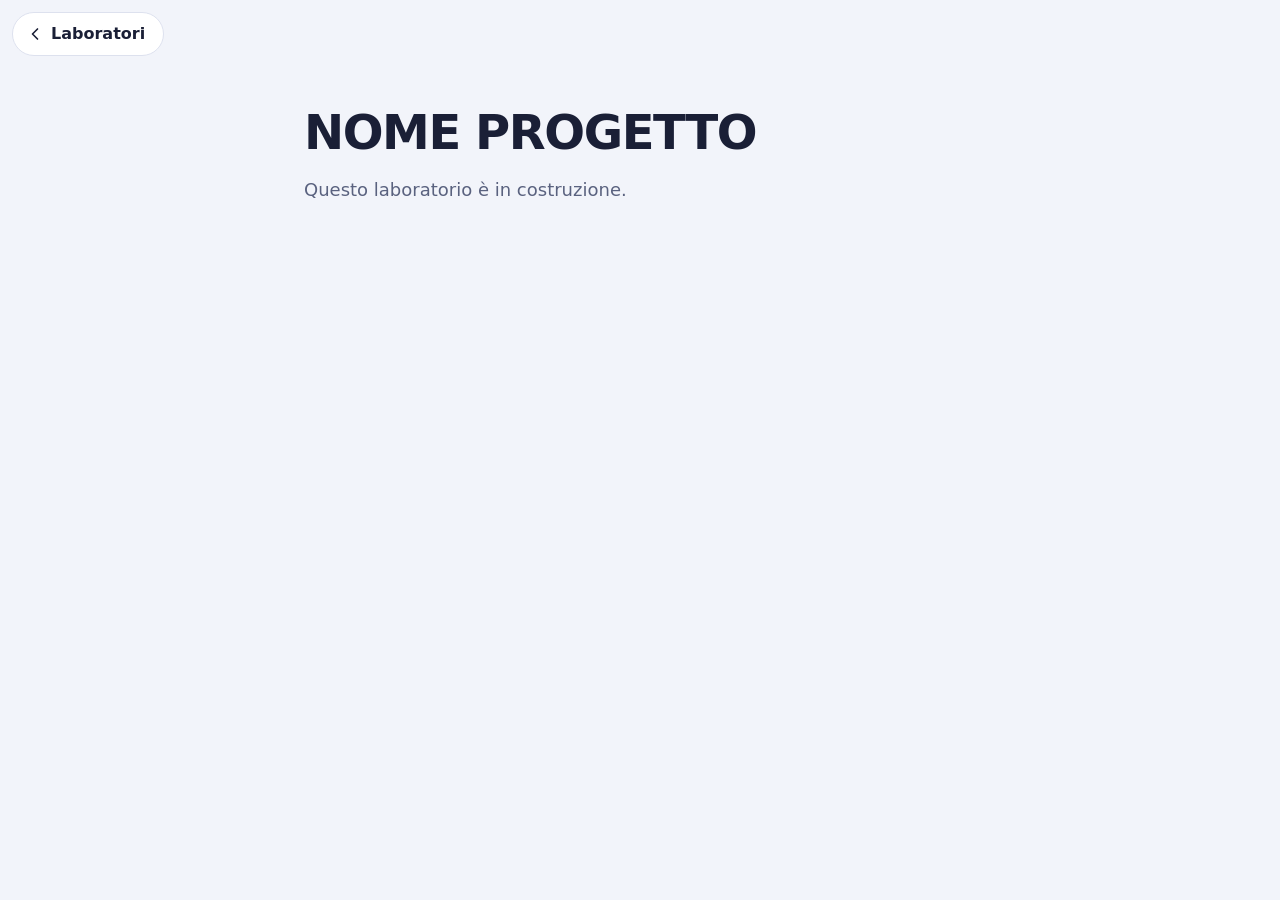
<file: progetti/_modello/index.html>
<!DOCTYPE html>
<html lang="it">
<head>
<meta charset="utf-8">
<meta name="viewport" content="width=device-width, initial-scale=1, viewport-fit=cover">
<title>NOME PROGETTO</title>
<link rel="icon" href="../../assets/img/favicon.svg" type="image/svg+xml">
<link rel="stylesheet" href="css/stile.css">
</head>
<body>
<a class="torna" href="../../index.html">
  <svg viewBox="0 0 24 24" aria-hidden="true"><path d="M15 6l-6 6 6 6"/></svg>
  Laboratori
</a>

<main>
  <h1>NOME PROGETTO</h1>
  <p>Questo laboratorio è in costruzione.</p>
</main>

<script src="js/01-avvio.js"></script>
</body>
</html>
</file>
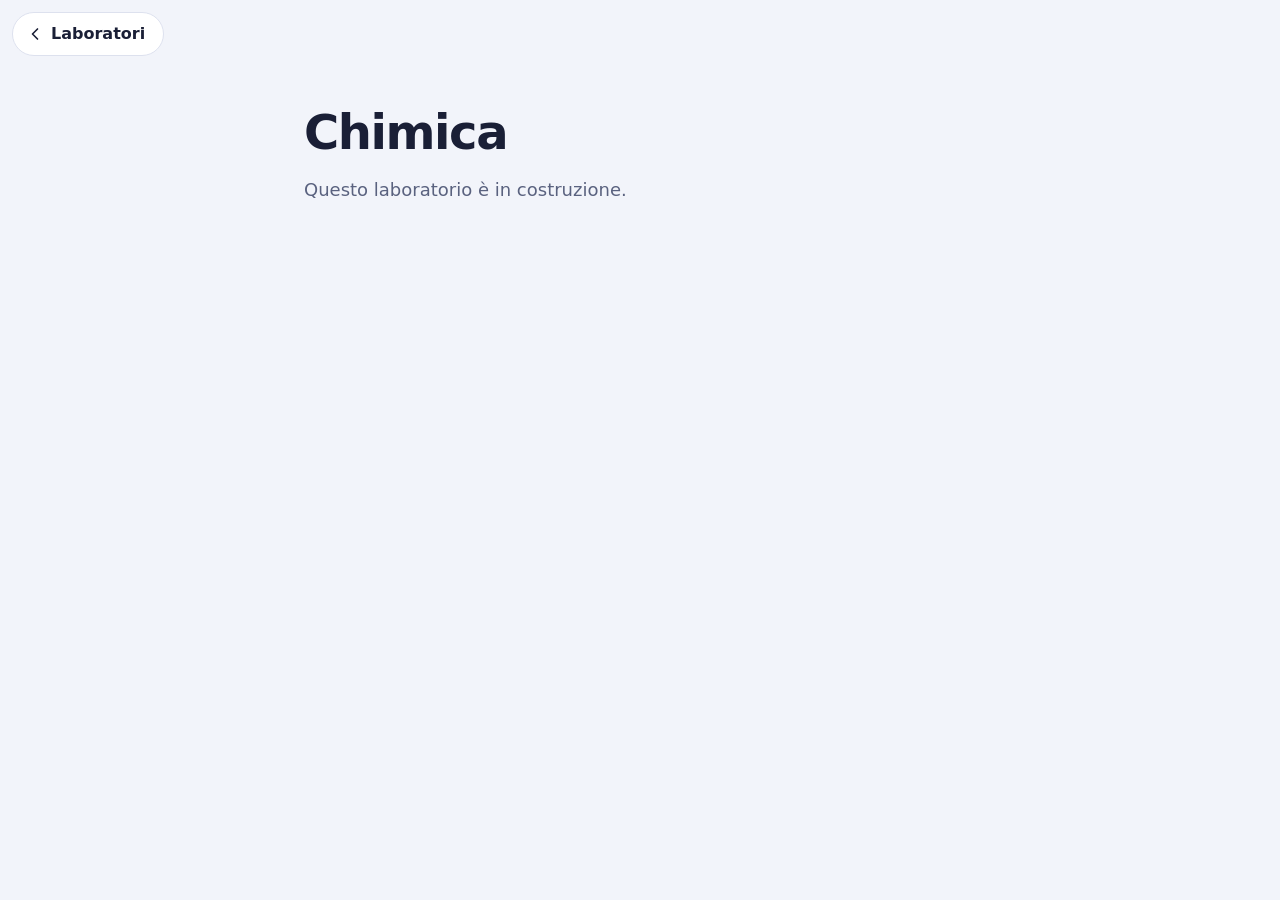
<file: progetti/chimica/index.html>
<!DOCTYPE html>
<html lang="it">
<head>
<meta charset="utf-8">
<meta name="viewport" content="width=device-width, initial-scale=1, viewport-fit=cover">
<title>Chimica</title>
<link rel="icon" href="../../assets/img/favicon.svg" type="image/svg+xml">
<link rel="stylesheet" href="css/stile.css">
</head>
<body>
<a class="torna" href="../../index.html">
  <svg viewBox="0 0 24 24" aria-hidden="true"><path d="M15 6l-6 6 6 6"/></svg>
  Laboratori
</a>

<main>
  <h1>Chimica</h1>
  <p>Questo laboratorio è in costruzione.</p>
</main>

<script src="js/01-avvio.js"></script>
</body>
</html>
</file>
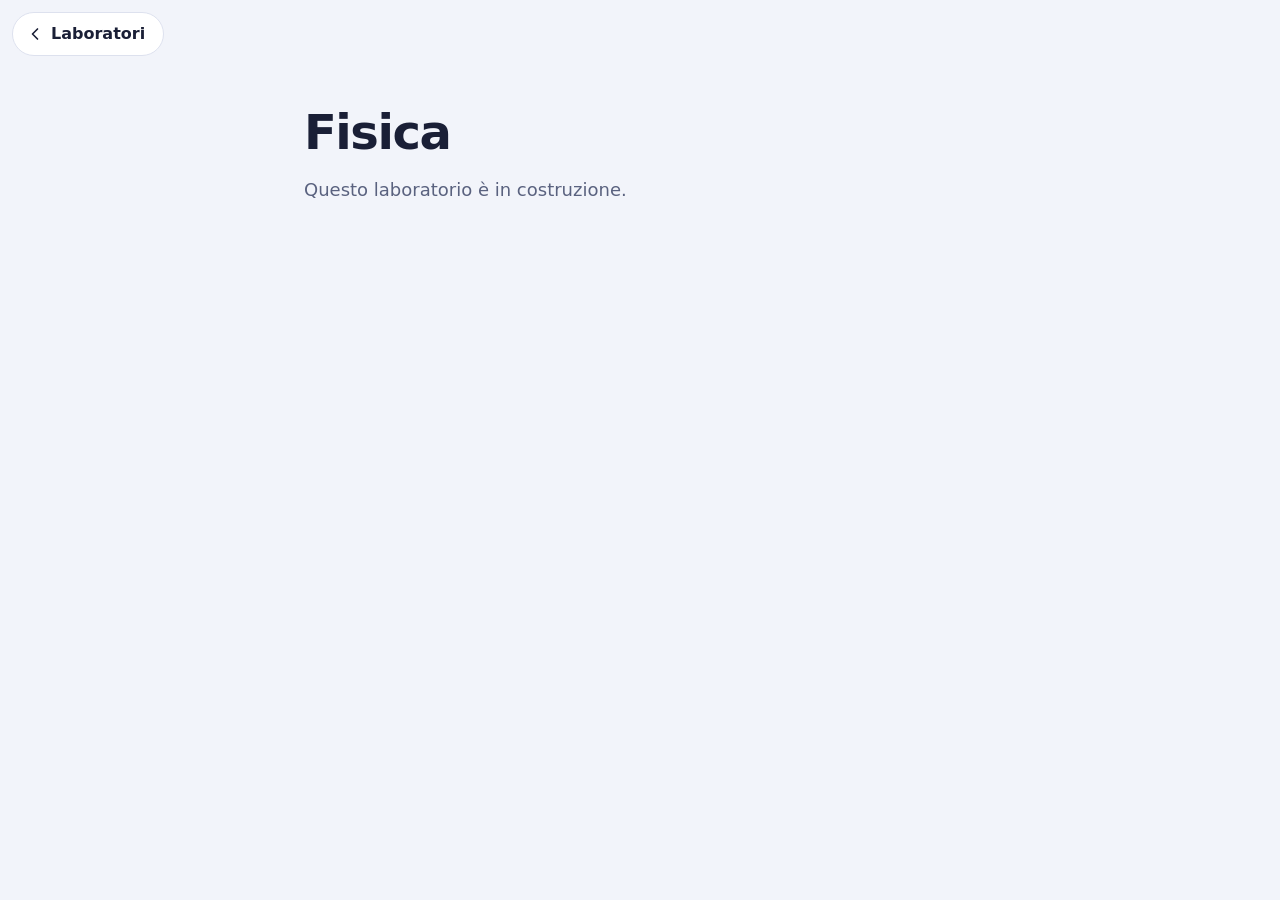
<file: progetti/fisica/index.html>
<!DOCTYPE html>
<html lang="it">
<head>
<meta charset="utf-8">
<meta name="viewport" content="width=device-width, initial-scale=1, viewport-fit=cover">
<title>Fisica</title>
<link rel="icon" href="../../assets/img/favicon.svg" type="image/svg+xml">
<link rel="stylesheet" href="css/stile.css">
</head>
<body>
<a class="torna" href="../../index.html">
  <svg viewBox="0 0 24 24" aria-hidden="true"><path d="M15 6l-6 6 6 6"/></svg>
  Laboratori
</a>

<main>
  <h1>Fisica</h1>
  <p>Questo laboratorio è in costruzione.</p>
</main>

<script src="js/01-avvio.js"></script>
</body>
</html>
</file>
<file: progetti/_modello/css/stile.css>
/* Stile del progetto. Tieni qui solo il CSS di QUESTO laboratorio. */
:root{--bg:#f2f4fa;--ink:#1a1f36;--mut:#5a627f;--line:#dde1ee;--surf:#fff;--acc:#4f46e5}
@media (prefers-color-scheme:dark){:root{--bg:#12162a;--ink:#eef0fb;--mut:#a4acc9;--line:#2c3358;--surf:#1b2040;--acc:#8b87ff}}
*{box-sizing:border-box}
body{margin:0;min-height:100vh;background:var(--bg);color:var(--ink);font-family:ui-rounded,"SF Pro Rounded","Nunito","Segoe UI",system-ui,sans-serif;line-height:1.5}
main{max-width:720px;margin:0 auto;padding:96px 24px}
h1{margin:0 0 8px;font-size:clamp(32px,6vw,48px);letter-spacing:-.03em}
p{margin:0;color:var(--mut);font-size:18px}

/* Pulsante per tornare alla home: lascialo in ogni progetto */
.torna{
  position:fixed;top:calc(env(safe-area-inset-top,0px) + 12px);left:12px;z-index:10;
  display:flex;align-items:center;gap:6px;height:44px;padding:0 18px 0 12px;
  background:var(--surf);color:var(--ink);border:1px solid var(--line);border-radius:999px;
  font-weight:700;text-decoration:none;
}
.torna:hover{border-color:var(--acc)}
.torna:focus-visible{outline:3px solid var(--acc);outline-offset:3px}
.torna svg{width:20px;height:20px;fill:none;stroke:currentColor;stroke-width:2;stroke-linecap:round;stroke-linejoin:round}
</file>
<file: progetti/chimica/css/stile.css>
/* Stile del progetto. Tieni qui solo il CSS di QUESTO laboratorio. */
:root{--bg:#f2f4fa;--ink:#1a1f36;--mut:#5a627f;--line:#dde1ee;--surf:#fff;--acc:#4f46e5}
@media (prefers-color-scheme:dark){:root{--bg:#12162a;--ink:#eef0fb;--mut:#a4acc9;--line:#2c3358;--surf:#1b2040;--acc:#8b87ff}}
*{box-sizing:border-box}
body{margin:0;min-height:100vh;background:var(--bg);color:var(--ink);font-family:ui-rounded,"SF Pro Rounded","Nunito","Segoe UI",system-ui,sans-serif;line-height:1.5}
main{max-width:720px;margin:0 auto;padding:96px 24px}
h1{margin:0 0 8px;font-size:clamp(32px,6vw,48px);letter-spacing:-.03em}
p{margin:0;color:var(--mut);font-size:18px}

/* Pulsante per tornare alla home: lascialo in ogni progetto */
.torna{
  position:fixed;top:calc(env(safe-area-inset-top,0px) + 12px);left:12px;z-index:10;
  display:flex;align-items:center;gap:6px;height:44px;padding:0 18px 0 12px;
  background:var(--surf);color:var(--ink);border:1px solid var(--line);border-radius:999px;
  font-weight:700;text-decoration:none;
}
.torna:hover{border-color:var(--acc)}
.torna:focus-visible{outline:3px solid var(--acc);outline-offset:3px}
.torna svg{width:20px;height:20px;fill:none;stroke:currentColor;stroke-width:2;stroke-linecap:round;stroke-linejoin:round}
</file>
<file: progetti/fisica/css/stile.css>
/* Stile del progetto. Tieni qui solo il CSS di QUESTO laboratorio. */
:root{--bg:#f2f4fa;--ink:#1a1f36;--mut:#5a627f;--line:#dde1ee;--surf:#fff;--acc:#4f46e5}
@media (prefers-color-scheme:dark){:root{--bg:#12162a;--ink:#eef0fb;--mut:#a4acc9;--line:#2c3358;--surf:#1b2040;--acc:#8b87ff}}
*{box-sizing:border-box}
body{margin:0;min-height:100vh;background:var(--bg);color:var(--ink);font-family:ui-rounded,"SF Pro Rounded","Nunito","Segoe UI",system-ui,sans-serif;line-height:1.5}
main{max-width:720px;margin:0 auto;padding:96px 24px}
h1{margin:0 0 8px;font-size:clamp(32px,6vw,48px);letter-spacing:-.03em}
p{margin:0;color:var(--mut);font-size:18px}

/* Pulsante per tornare alla home: lascialo in ogni progetto */
.torna{
  position:fixed;top:calc(env(safe-area-inset-top,0px) + 12px);left:12px;z-index:10;
  display:flex;align-items:center;gap:6px;height:44px;padding:0 18px 0 12px;
  background:var(--surf);color:var(--ink);border:1px solid var(--line);border-radius:999px;
  font-weight:700;text-decoration:none;
}
.torna:hover{border-color:var(--acc)}
.torna:focus-visible{outline:3px solid var(--acc);outline-offset:3px}
.torna svg{width:20px;height:20px;fill:none;stroke:currentColor;stroke-width:2;stroke-linecap:round;stroke-linejoin:round}
</file>
